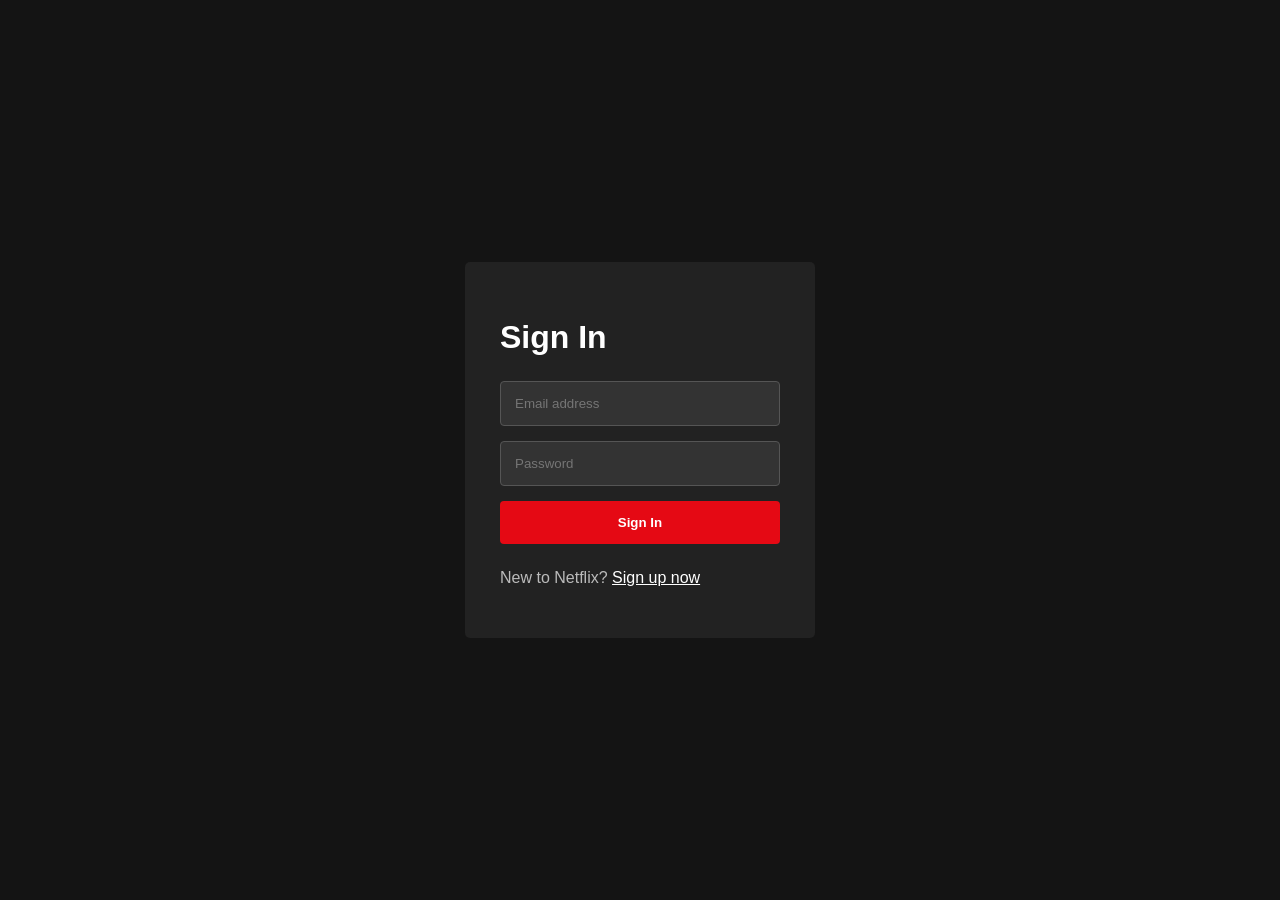
<file: login.html>
<!DOCTYPE html>
<html lang="en">
<head>
    <meta charset="UTF-8">
    <meta name="viewport" content="width=device-width, initial-scale=1.0">
    <title>Netflix Sign In</title>
    <style>
* {
    box-sizing: border-box;
}

body {
    margin: 0;
    min-height: 100vh;
    font-family: Arial, sans-serif;
    background: #141414;
    color: white;
    display: flex;
    justify-content: center;
    align-items: center;
}

.signin-box {
    width: 350px;
    padding: 35px;
    background: #222;
    border-radius: 5px;
}

.signin-box h1 {
    margin-bottom: 25px;
}

.signin-box input {
    width: 100%;
    padding: 14px;
    margin-bottom: 15px;
    background: #333;
    color: white;
    border: 1px solid #555;
    border-radius: 4px;
}

.signin-box button {
    width: 100%;
    padding: 14px;
    background: #e50914;
    color: white;
    border: none;
    border-radius: 4px;
    font-weight: bold;
    cursor: pointer;
}

.signin-box p {
    color: #bbb;
    margin-top: 25px;
}

.signin-box a {
    color: white;
}
</style>

</head>
<body>

    <div class="signin-box">
        <h1>Sign In</h1>

        <form id="signinForm">
            <input type="email" id="email"
                placeholder="Email address" required>

            <input type="password" id="password"
                placeholder="Password" required>

            <button type="button" id="innersign">Sign In</button>
        </form>

        <p>New to Netflix? <a href="index.html">Sign up now</a></p>
    </div>

    <script>const signin = document.querySelector("#innersign");

signin.addEventListener("click", function() {
    alert("Sign In successful!");
    window.location.href = "index.html";
});</script>
</body>
</html>
</file>
